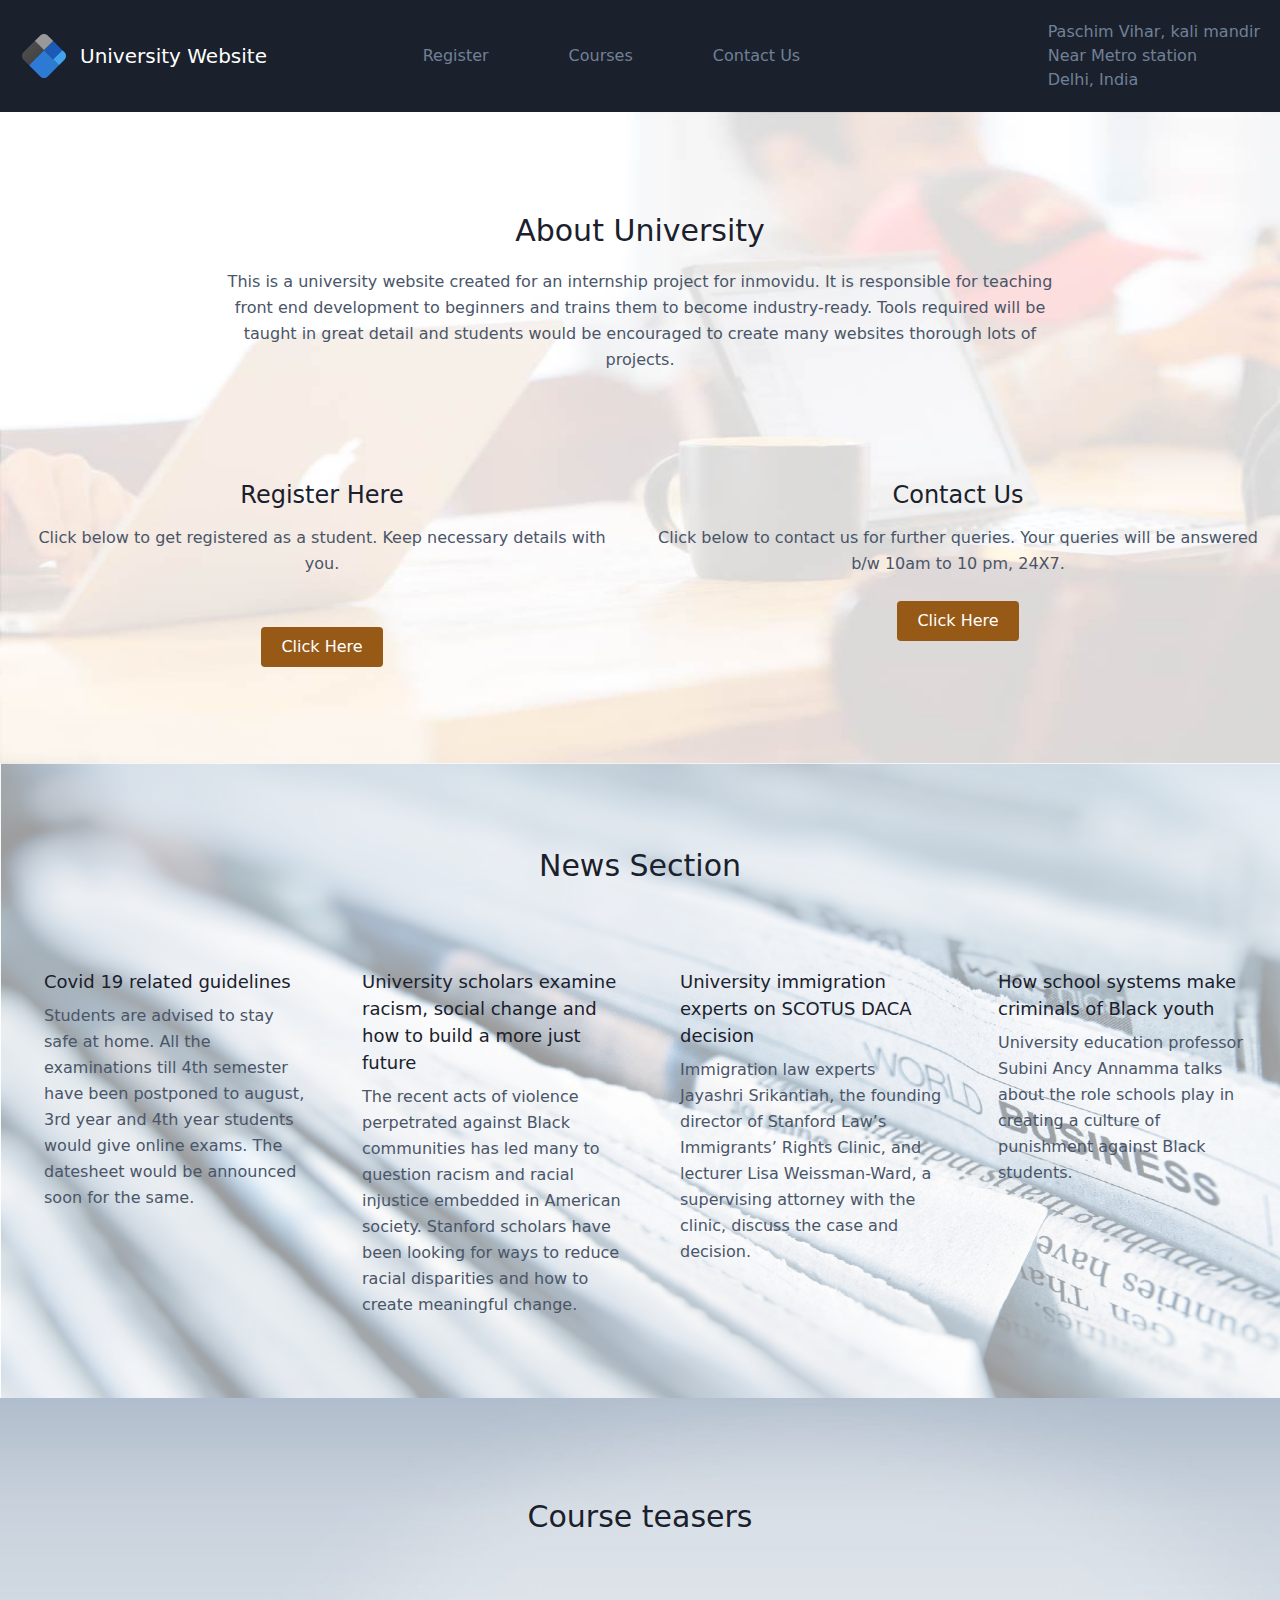
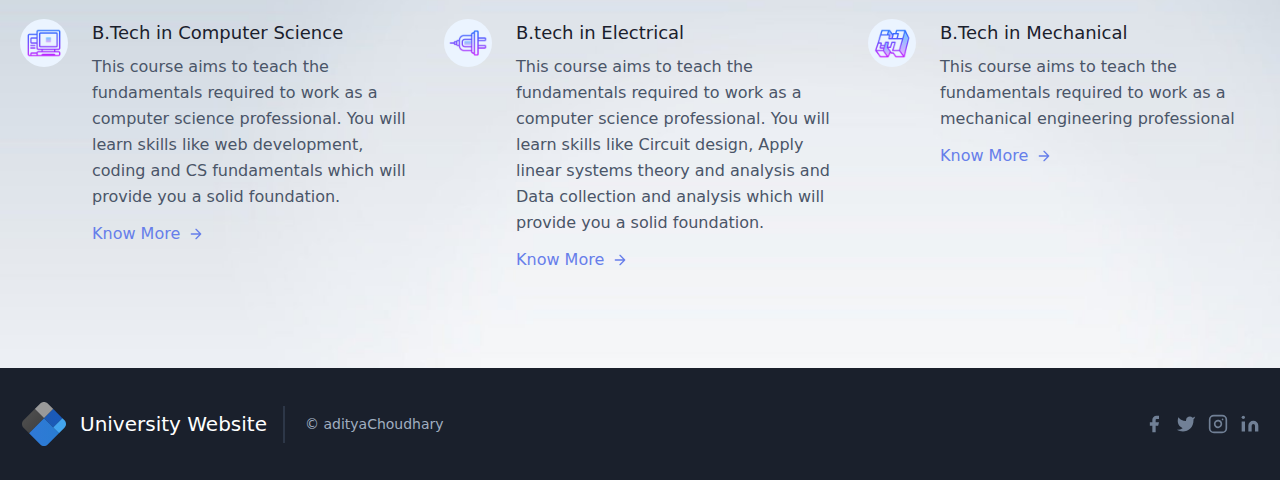
<file: index.html>
<!DOCTYPE html>
<html lang="en">

<head>
    <meta charset="UTF-8" />
    <meta name="viewport" content="width=1080px, initial-scale=1.0" />
    <title>University Website</title>
    <link rel="stylesheet" href="static\styles\myStyle.css">
    <meta name="viewport" content="user-scalable = yes">
</head>

<body>

    <!-- Header of the page -->
    <header class="text-gray-600 bg-gray-900 body-font">
        <div class="container mx-auto flex flex-wrap p-5 flex-col md:flex-row items-center">
            <a class="flex title-font font-medium items-center text-white mb-4 md:mb-0" href='index.html'>
                <?xml version="1.0" encoding="UTF-8" standalone="no" ?>
                <svg xmlns="http://www.w3.org/2000/svg" viewBox="0 0 48 48" width="48px" height="48px">
                    <path fill="#999"
                        d="M20.298,3.534L14.76,9.071l9.254,9.259l9.238-9.248l-5.548-5.548C26.68,2.511,25.34,2,24,2	S21.321,2.511,20.298,3.534z" />
                    <linearGradient id="hOUy0TvJU800mlb9m3JIDa" x1="7.527" x2="31.104" y1="16.666" y2="40.635"
                        gradientUnits="userSpaceOnUse">
                        <stop offset="0" stop-color="#4c4c4c" />
                        <stop offset=".541" stop-color="#414141" />
                        <stop offset="1" stop-color="#343434" />
                    </linearGradient>
                    <path fill="url(#hOUy0TvJU800mlb9m3JIDa)"
                        d="M14.76,9.071L3.534,20.298C2.512,21.32,2,22.66,2,24s0.511,2.68,1.534,3.702l5.562,5.562	L24.014,18.33L14.76,9.071z" />
                    <linearGradient id="hOUy0TvJU800mlb9m3JIDb" x1="24.014" x2="42.406" y1="18.253" y2="18.253"
                        gradientUnits="userSpaceOnUse">
                        <stop offset="0" stop-color="#1d59b3" />
                        <stop offset="1" stop-color="#195bbc" />
                    </linearGradient>
                    <path fill="url(#hOUy0TvJU800mlb9m3JIDb)"
                        d="M42.406,18.237l-9.154-9.155l-9.238,9.248l9.087,9.094L42.406,18.237z" />
                    <linearGradient id="hOUy0TvJU800mlb9m3JIDc" x1="33.101" x2="45.999" y1="25.743" y2="25.743"
                        gradientUnits="userSpaceOnUse">
                        <stop offset="0" stop-color="#42a3f2" />
                        <stop offset="1" stop-color="#42a4eb" />
                    </linearGradient>
                    <path fill="url(#hOUy0TvJU800mlb9m3JIDc)"
                        d="M44.467,20.298l-2.061-2.061l-9.305,9.188l5.82,5.824l5.545-5.545	c1.014-1.014,1.525-2.34,1.534-3.67C46.009,22.682,45.498,21.329,44.467,20.298z" />
                    <linearGradient id="hOUy0TvJU800mlb9m3JIDd" x1="9.096" x2="38.921" y1="32.165" y2="32.165"
                        gradientUnits="userSpaceOnUse">
                        <stop offset="0" stop-color="#3079d6" />
                        <stop offset="1" stop-color="#297cd2" />
                    </linearGradient>
                    <path fill="url(#hOUy0TvJU800mlb9m3JIDd)"
                        d="M9.096,33.264l11.202,11.202C21.321,45.489,22.661,46,24,46s2.68-0.511,3.702-1.534	l11.218-11.218L24.013,18.33L9.096,33.264z" />
                </svg>

                <span class="ml-3 text-xl">University Website</span>
            </a>
            <nav class="md:ml-auto md:mr-auto flex flex-wrap items-center text-base justify-center">
                <a class="mr-8 hover:text-white mx-12" href='registration.html'>Register</a>
                <a class="mr-8 hover:text-white mx-12" href='courses.html'>Courses</a>
                <a class="mr-8 hover:text-white mx-12" href='contactus.html'>Contact Us</a>
            </nav>
            <span class="md:ml-auto flex flex-wrap items-center text-base justify-center">

                Paschim Vihar, kali mandir
                <br />Near Metro station
                <br />Delhi, India
            </span>
        </div>
    </header>


    <!-- Intro Section -->
    <section class="text-gray-700 body-font"
        style="background-image:url('static/images/news-background-light (1).jpg'); background-repeat: no-repeat; background-size: 1600px 800px;">
        <div class="container px-5 py-24 mx-auto">
            <div class="flex flex-col text-center w-full mb-20">
                <h1 class="sm:text-3xl text-2xl font-medium title-font mb-4 text-gray-900">About University</h1>
                <p class="lg:w-2/3 mx-auto leading-relaxed text-base">
                    This is a university website created for an internship project for inmovidu. It is responsible for
                    teaching front end development to beginners and trains them to become industry-ready. Tools required
                    will be taught in great detail and students would be encouraged to create many websites thorough
                    lots of projects.
                </p>
            </div>
            <div class="flex flex-wrap -mx-4 -mb-10 text-center">
                <div class="sm:w-1/2 mb-10 px-4">
                    <h2 class="title-font text-2xl font-medium text-gray-900 mt-6 mb-3">
                        Register Here
                    </h2>
                    <p class="leading-relaxed text-base">
                        Click below to get registered as a student. Keep necessary details with you.
                        <br>
                        <br>
                    </p>
                    <button
                        class="flex mx-auto mt-6 text-white bg-yellow-800 border-0 py-2 px-5 focus:outline-none hover:bg-yellow-900 rounded"
                        href='registration.html'>
                        <a class='text-white' href="registration.html">Click Here</a>
                    </button>
                </div>
                <div class="sm:w-1/2 mb-10 px-4">
                    
                    <h2 class="title-font text-2xl font-medium text-gray-900 mt-6 mb-3">
                        Contact Us
                    </h2>
                    <p class="leading-relaxed text-base">
                        Click below to contact us for further queries. Your queries will be answered b/w 10am to 10 pm,
                        24X7.
                    </p>
                    <button
                        class="flex mx-auto mt-6 text-white bg-yellow-800 border-0 py-2 px-5 focus:outline-none hover:bg-yellow-900 rounded">
                        <a class='text-white' href="contactus.html">Click Here</a>
                    </button>
                </div>
            </div>
        </div>
    </section>

    <!-- News Section -->

    <section class="text-gray-700 body-font" style="background-image:url('static/images/absolutvision-WYd_PkCa1BY-unsplash.jpg'); background-repeat: no-repeat; background-size: 1700px 800px; background-color: rgba(255,255,255,0.6);
    background-blend-mode: lighten;">
        <div class="container px-5 py-20 mx-auto">
            <h1 class="sm:text-3xl text-2xl font-medium title-font text-center text-gray-900 mb-20">News Section
            </h1>
            <div class="flex flex-wrap sm:-m-4 -mx-4 -mb-10 -mt-4">
                <div class="p-4 md:w-1/4 md:mb-0 mb-6 flex">
                    <div class="flex-grow pl-6">
                        <h2 class="text-gray-900 text-lg title-font font-medium mb-2">Covid 19 related guidelines</h2>
                        <p class="leading-relaxed text-base">Students are advised to stay safe at home. All the examinations till 4th semester have been postponed to august, 3rd year and 4th year students would give online exams. The datesheet would be announced soon for the same.</p>
                    </div>
                </div>
                <div class="p-4 md:w-1/4 md:mb-0 mb-6 flex">
                    <div class="flex-grow pl-6">
                        <h2 class="text-gray-900 text-lg title-font font-medium mb-2">University scholars examine racism, social change and how to build a more just future</h2>
                        <p class="leading-relaxed text-base">The recent acts of violence perpetrated against Black communities has led many to question racism and racial injustice embedded in American society. Stanford scholars have been looking for ways to reduce racial disparities and how to create meaningful change.</p>

                    </div>
                </div>
                <div class="p-4 md:w-1/4 md:mb-0 mb-6 flex">

                    <div class="flex-grow pl-6">
                        <h2 class="text-gray-900 text-lg title-font font-medium mb-2">University immigration experts on SCOTUS DACA decision</h2>
                        <p class="leading-relaxed text-base">Immigration law experts Jayashri Srikantiah, the founding director of Stanford Law’s Immigrants’ Rights Clinic, and lecturer Lisa Weissman-Ward, a supervising attorney with the clinic, discuss the case and decision.</p>

                    </div>
                </div>
                <div class="p-4 md:w-1/4 md:mb-0 mb-6 flex">
                    <div class="flex-grow pl-6">
                        <h2 class="text-gray-900 text-lg title-font font-medium mb-2">How school systems make criminals of Black youth</h2>
                        <p class="leading-relaxed text-base">University education professor Subini Ancy Annamma talks about the role schools play in creating a culture of punishment against Black students.</p>

                    </div>
                </div>
            </div>
        </div>
    </section>


    <!-- Course teasers section -->
    <section class="text-gray-700 body-font"
        style="background-image:url('static/images/blue-light-backgrounds-background-opera-image-graphics-community-speeddials.jpg'); background-repeat: no-repeat; background-size: 1600px 800px;">
        <div class="container px-5 py-24 mx-auto">
            <h1 class="sm:text-3xl text-2xl font-medium title-font text-center text-gray-900 mb-20">Course teasers
            </h1>
            <div class="flex flex-wrap sm:-m-4 -mx-4 -mb-10 -mt-4">
                <div class="p-4 md:w-1/3 md:mb-0 mb-6 flex">
                    <div
                        class="w-12 h-12 inline-flex items-center justify-center rounded-full bg-indigo-100 text-indigo-500 mb-4 flex-shrink-0">
                        <img src="static\images\icons8-computer-96.png" alt="computerLogo" width='40px' height="40px">
                    </div>
                    <div class="flex-grow pl-6">
                        <h2 class="text-gray-900 text-lg title-font font-medium mb-2">B.Tech in Computer Science</h2>
                        <p class="leading-relaxed text-base">This course aims to teach the fundamentals required to work
                            as a computer science professional. You will learn skills like web development, coding and CS fundamentals which will provide you a solid foundation.</p>
                        <a class="mt-3 text-indigo-500 inline-flex items-center" href='courses.html#course1'>Know More
                            <svg fill="none" stroke="currentColor" stroke-linecap="round" stroke-linejoin="round"
                                stroke-width="2" class="w-4 h-4 ml-2" viewBox="0 0 24 24">
                                <path d="M5 12h14M12 5l7 7-7 7"></path>
                            </svg>
                        </a>
                    </div>
                </div>
                <div class="p-4 md:w-1/3 md:mb-0 mb-6 flex">
                    <div
                        class="w-12 h-12 inline-flex items-center justify-center rounded-full bg-indigo-100 text-indigo-500 mb-4 flex-shrink-0">
                        <img src="static\images\icons8-electrical-96.png" alt="electricalLogo" width='40px'
                            height="40px">
                    </div>
                    <div class="flex-grow pl-6">
                        <h2 class="text-gray-900 text-lg title-font font-medium mb-2">B.tech in Electrical</h2>
                        <p class="leading-relaxed text-base">This course aims to teach the fundamentals required to work
                            as a computer science professional. You will learn skills like Circuit design, Apply linear systems theory and analysis and Data collection and analysis which will provide you a solid foundation.</p>
                        <a class="mt-3 text-indigo-500 inline-flex items-center" href='courses.html#course2'>Know More
                            <svg fill="none" stroke="currentColor" stroke-linecap="round" stroke-linejoin="round"
                                stroke-width="2" class="w-4 h-4 ml-2" viewBox="0 0 24 24">
                                <path d="M5 12h14M12 5l7 7-7 7"></path>
                            </svg>
                        </a>
                    </div>
                </div>
                <div class="p-4 md:w-1/3 md:mb-0 mb-6 flex">
                    <div
                        class="w-12 h-12 inline-flex items-center justify-center rounded-full bg-indigo-100 text-indigo-500 mb-4 flex-shrink-0">
                        <img src="static\images\icons8-minecraft-logo-96.png" alt="mechanical" width='40px'
                            height="40px">
                    </div>
                    <div class="flex-grow pl-6">
                        <h2 class="text-gray-900 text-lg title-font font-medium mb-2">B.Tech in Mechanical</h2>
                        <p class="leading-relaxed text-base">This course aims to teach the fundamentals required to work
                            as a mechanical engineering professional</p>
                        <a class="mt-3 text-indigo-500 inline-flex items-center" href='courses.html#course3'>Know More
                            <svg fill="none" stroke="currentColor" stroke-linecap="round" stroke-linejoin="round"
                                stroke-width="2" class="w-4 h-4 ml-2" viewBox="0 0 24 24">
                                <path d="M5 12h14M12 5l7 7-7 7"></path>
                            </svg>
                        </a>
                    </div>
                </div>
            </div>
        </div>
    </section>




    <!-- footer -->
    <footer class="text-gray-500 bg-gray-900 body-font">
        <div class="container px-5 py-8 mx-auto flex items-center sm:flex-row flex-col">
            <a class="flex title-font font-medium items-center md:justify-start justify-center text-white">
                <svg xmlns="http://www.w3.org/2000/svg" viewBox="0 0 48 48" width="48px" height="48px">
                    <path fill="#999"
                        d="M20.298,3.534L14.76,9.071l9.254,9.259l9.238-9.248l-5.548-5.548C26.68,2.511,25.34,2,24,2	S21.321,2.511,20.298,3.534z" />
                    <linearGradient id="hOUy0TvJU800mlb9m3JIDa" x1="7.527" x2="31.104" y1="16.666" y2="40.635"
                        gradientUnits="userSpaceOnUse">
                        <stop offset="0" stop-color="#4c4c4c" />
                        <stop offset=".541" stop-color="#414141" />
                        <stop offset="1" stop-color="#343434" />
                    </linearGradient>
                    <path fill="url(#hOUy0TvJU800mlb9m3JIDa)"
                        d="M14.76,9.071L3.534,20.298C2.512,21.32,2,22.66,2,24s0.511,2.68,1.534,3.702l5.562,5.562	L24.014,18.33L14.76,9.071z" />
                    <linearGradient id="hOUy0TvJU800mlb9m3JIDb" x1="24.014" x2="42.406" y1="18.253" y2="18.253"
                        gradientUnits="userSpaceOnUse">
                        <stop offset="0" stop-color="#1d59b3" />
                        <stop offset="1" stop-color="#195bbc" />
                    </linearGradient>
                    <path fill="url(#hOUy0TvJU800mlb9m3JIDb)"
                        d="M42.406,18.237l-9.154-9.155l-9.238,9.248l9.087,9.094L42.406,18.237z" />
                    <linearGradient id="hOUy0TvJU800mlb9m3JIDc" x1="33.101" x2="45.999" y1="25.743" y2="25.743"
                        gradientUnits="userSpaceOnUse">
                        <stop offset="0" stop-color="#42a3f2" />
                        <stop offset="1" stop-color="#42a4eb" />
                    </linearGradient>
                    <path fill="url(#hOUy0TvJU800mlb9m3JIDc)"
                        d="M44.467,20.298l-2.061-2.061l-9.305,9.188l5.82,5.824l5.545-5.545	c1.014-1.014,1.525-2.34,1.534-3.67C46.009,22.682,45.498,21.329,44.467,20.298z" />
                    <linearGradient id="hOUy0TvJU800mlb9m3JIDd" x1="9.096" x2="38.921" y1="32.165" y2="32.165"
                        gradientUnits="userSpaceOnUse">
                        <stop offset="0" stop-color="#3079d6" />
                        <stop offset="1" stop-color="#297cd2" />
                    </linearGradient>
                    <path fill="url(#hOUy0TvJU800mlb9m3JIDd)"
                        d="M9.096,33.264l11.202,11.202C21.321,45.489,22.661,46,24,46s2.68-0.511,3.702-1.534	l11.218-11.218L24.013,18.33L9.096,33.264z" />
                </svg>
                <span class="ml-3 text-xl">University Website</span>
            </a>
            <p class="text-sm text-gray-600 sm:ml-4 sm:pl-4 sm:border-l-2 sm:border-gray-800 sm:py-2 sm:mt-0 mt-4">
                <a href="mailto:adi20gamer@gmail.com" class="text-gray-500 ml-1" target="_blank"
                    rel="noopener noreferrer">&copy; adityaChoudhary</a>
            </p>
            <span class="inline-flex sm:ml-auto sm:mt-0 mt-4 justify-center sm:justify-start">
                <a href="https://www.facebook.com/" class="text-gray-600">
                    <svg fill="currentColor" stroke-linecap="round" stroke-linejoin="round" stroke-width="2"
                        class="w-5 h-5" viewBox="0 0 24 24">
                        <path d="M18 2h-3a5 5 0 00-5 5v3H7v4h3v8h4v-8h3l1-4h-4V7a1 1 0 011-1h3z"></path>
                    </svg>
                </a>
                <a href="https://twitter.com/" class="ml-3 text-gray-600">
                    <svg fill="currentColor" stroke-linecap="round" stroke-linejoin="round" stroke-width="2"
                        class="w-5 h-5" viewBox="0 0 24 24">
                        <path
                            d="M23 3a10.9 10.9 0 01-3.14 1.53 4.48 4.48 0 00-7.86 3v1A10.66 10.66 0 013 4s-4 9 5 13a11.64 11.64 0 01-7 2c9 5 20 0 20-11.5a4.5 4.5 0 00-.08-.83A7.72 7.72 0 0023 3z">
                        </path>
                    </svg>
                </a>
                <a href="https://www.instagram.com/" class="ml-3 text-gray-600">
                    <svg fill="none" stroke="currentColor" stroke-linecap="round" stroke-linejoin="round"
                        stroke-width="2" class="w-5 h-5" viewBox="0 0 24 24">
                        <rect width="20" height="20" x="2" y="2" rx="5" ry="5"></rect>
                        <path d="M16 11.37A4 4 0 1112.63 8 4 4 0 0116 11.37zm1.5-4.87h.01"></path>
                    </svg>
                </a>
                <a href="https://in.linkedin.com//" class="ml-3 text-gray-600">
                    <svg fill="currentColor" stroke="currentColor" stroke-linecap="round" stroke-linejoin="round"
                        stroke-width="0" class="w-5 h-5" viewBox="0 0 24 24">
                        <path stroke="none"
                            d="M16 8a6 6 0 016 6v7h-4v-7a2 2 0 00-2-2 2 2 0 00-2 2v7h-4v-7a6 6 0 016-6zM2 9h4v12H2z">
                        </path>
                        <circle cx="4" cy="4" r="2" stroke="none"></circle>
                    </svg>
                </a>
            </span>
        </div>
    </footer>
</body>

</html>
</file>
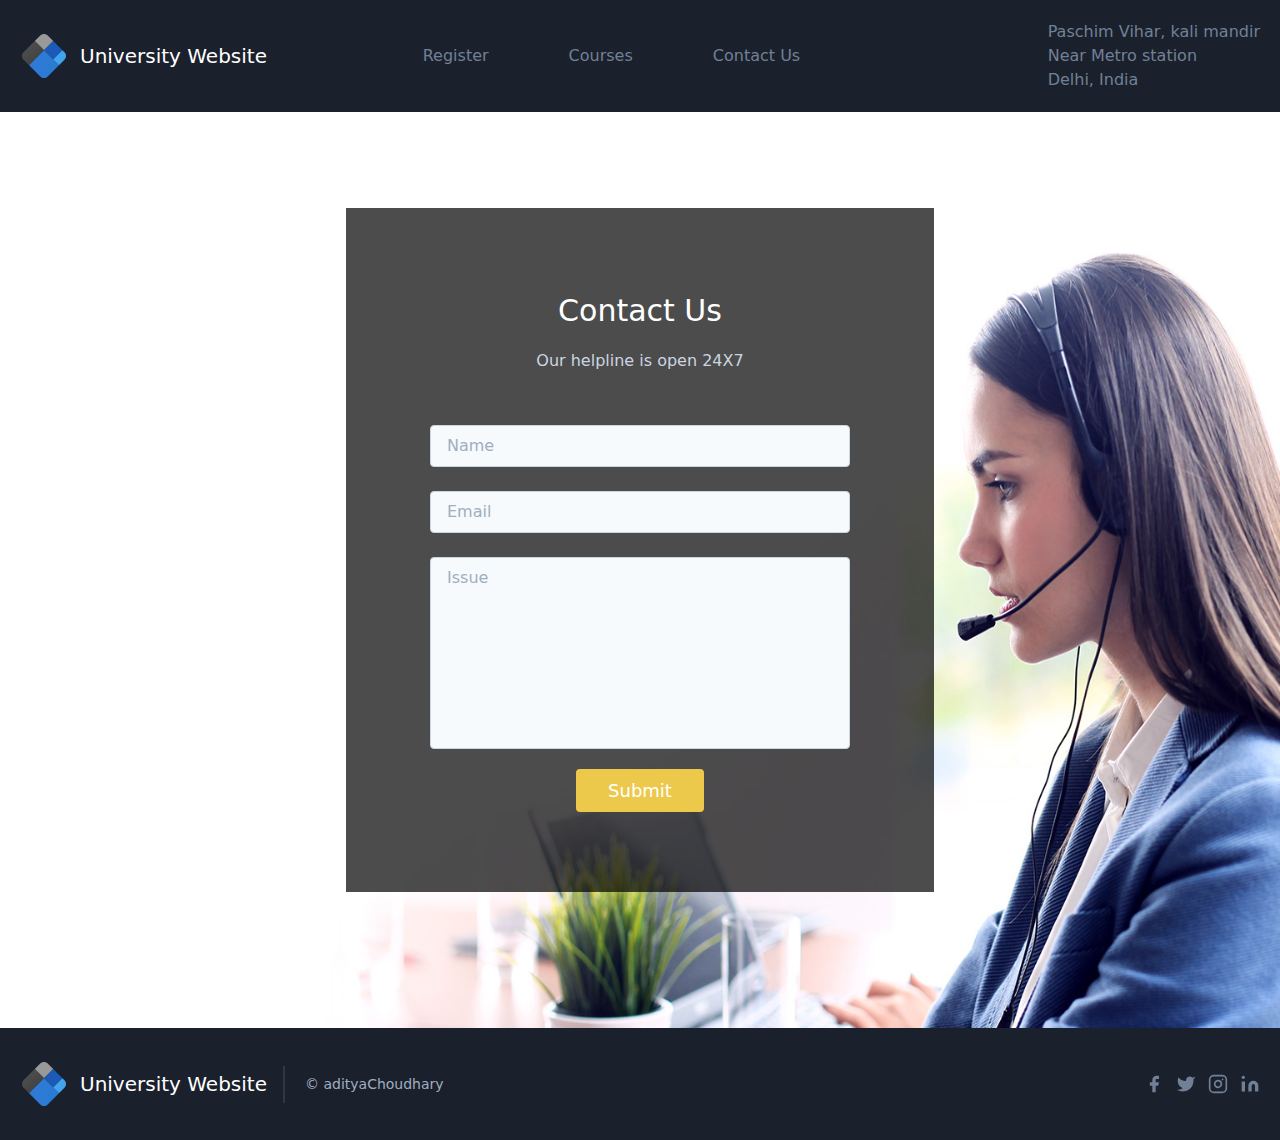
<file: contactus.html>
<!DOCTYPE html>
<html lang="en">

<head>
    <meta charset="UTF-8">
    <meta name="viewport" content="width=device-width, initial-scale=1.0">
    <title>University Registration</title>
    <link rel="stylesheet" href="static/styles/myStyle.css">
    <meta name="viewport" content="user-scalable = yes">
</head>

<body>
    <!-- header -->
    <header class="text-gray-600 bg-gray-900 body-font">
        <div class="container mx-auto flex flex-wrap p-5 flex-col md:flex-row items-center">
            <a class="flex title-font font-medium items-center text-white mb-4 md:mb-0" href='index.html'>
                
                <?xml version="1.0" encoding="UTF-8" standalone="no" ?>
                <svg xmlns="http://www.w3.org/2000/svg" viewBox="0 0 48 48" width="48px" height="48px">
                    <path fill="#999"
                        d="M20.298,3.534L14.76,9.071l9.254,9.259l9.238-9.248l-5.548-5.548C26.68,2.511,25.34,2,24,2	S21.321,2.511,20.298,3.534z" />
                    <linearGradient id="hOUy0TvJU800mlb9m3JIDa" x1="7.527" x2="31.104" y1="16.666" y2="40.635"
                        gradientUnits="userSpaceOnUse">
                        <stop offset="0" stop-color="#4c4c4c" />
                        <stop offset=".541" stop-color="#414141" />
                        <stop offset="1" stop-color="#343434" />
                    </linearGradient>
                    <path fill="url(#hOUy0TvJU800mlb9m3JIDa)"
                        d="M14.76,9.071L3.534,20.298C2.512,21.32,2,22.66,2,24s0.511,2.68,1.534,3.702l5.562,5.562	L24.014,18.33L14.76,9.071z" />
                    <linearGradient id="hOUy0TvJU800mlb9m3JIDb" x1="24.014" x2="42.406" y1="18.253" y2="18.253"
                        gradientUnits="userSpaceOnUse">
                        <stop offset="0" stop-color="#1d59b3" />
                        <stop offset="1" stop-color="#195bbc" />
                    </linearGradient>
                    <path fill="url(#hOUy0TvJU800mlb9m3JIDb)"
                        d="M42.406,18.237l-9.154-9.155l-9.238,9.248l9.087,9.094L42.406,18.237z" />
                    <linearGradient id="hOUy0TvJU800mlb9m3JIDc" x1="33.101" x2="45.999" y1="25.743" y2="25.743"
                        gradientUnits="userSpaceOnUse">
                        <stop offset="0" stop-color="#42a3f2" />
                        <stop offset="1" stop-color="#42a4eb" />
                    </linearGradient>
                    <path fill="url(#hOUy0TvJU800mlb9m3JIDc)"
                        d="M44.467,20.298l-2.061-2.061l-9.305,9.188l5.82,5.824l5.545-5.545	c1.014-1.014,1.525-2.34,1.534-3.67C46.009,22.682,45.498,21.329,44.467,20.298z" />
                    <linearGradient id="hOUy0TvJU800mlb9m3JIDd" x1="9.096" x2="38.921" y1="32.165" y2="32.165"
                        gradientUnits="userSpaceOnUse">
                        <stop offset="0" stop-color="#3079d6" />
                        <stop offset="1" stop-color="#297cd2" />
                    </linearGradient>
                    <path fill="url(#hOUy0TvJU800mlb9m3JIDd)"
                        d="M9.096,33.264l11.202,11.202C21.321,45.489,22.661,46,24,46s2.68-0.511,3.702-1.534	l11.218-11.218L24.013,18.33L9.096,33.264z" />
                </svg>

                <span class="ml-3 text-xl">University Website</span>
            </a>
            <nav class="md:ml-auto md:mr-auto flex flex-wrap items-center text-base justify-center">
                <a class="mr-8 hover:text-white mx-12" href='registration.html'>Register</a>
                <a class="mr-8 hover:text-white mx-12" href='courses.html'>Courses</a>
                <a class="mr-8 hover:text-white mx-12" href='contactus.html'>Contact Us</a>
            </nav>
            <span class="md:ml-auto flex flex-wrap items-center text-base justify-center">

                Paschim Vihar, kali mandir
                <br />Near Metro station
                <br />Delhi, India
            </span>
        </div>
    </header>


    <!-- Contact us -->
    <section class="text-gray-700 body-font relative"
        style='background-image: url(static/images/call-center-services-header-image.jpg); background-repeat: no-repeat; background-size: 1600px 1000px;'>
        <div class="container px-5 py-24 mx-auto flex justify-center">
            <div class="sm:w-6/12 mb-10 px-4">
                <div class='p-20' style='background-color: rgba(0,0,0,0.7);'>
                    <div>
                        <div class="flex flex-col text-center w-full mb-12">
                            <h1 class="sm:text-3xl text-2xl font-medium title-font mb-4 text-white">Contact Us
                            </h1>
                            <p class='text-gray-400'>Our helpline is open 24X7
                            </p>
                        </div>
                        <form>
                            <div class="w-full mx-auto">
                                <div class="flex flex-wrap -m-2">
                                    <div class="p-3 w-full">
                                        <input
                                            class="w-full bg-gray-100 rounded border border-gray-400 focus:outline-none focus:border-yellow-500 text-base px-4 py-2"
                                            placeholder="Name" type="text">
                                    </div>
                                    <div class="p-3 w-full">
                                        <input
                                            class="w-full bg-gray-100 rounded border border-gray-400 focus:outline-none focus:border-yellow-500 text-base px-4 py-2"
                                            placeholder="Email" type="email">
                                    </div>
                                    <div class="p-3 w-full">
                                        <textarea
                                            class="w-full bg-gray-100 rounded border border-gray-400 focus:outline-none h-48 focus:border-yellow-500 text-base px-4 py-2 resize-none block"
                                            placeholder="Issue"></textarea>
                                    </div>
                                    <div class="p-2 w-full">
                                        <button
                                            class="flex mx-auto text-white bg-yellow-500 border-0 py-2 px-8 focus:outline-none hover:bg-yellow-600 rounded text-lg"
                                            type='reset'>Submit</button>
                                    </div>
                                </div>
                            </div>
                        </form>
                    </div>
                </div>



            </div>
        </div>
    </section>

    <!-- footer -->
    <footer class="text-gray-500 bg-gray-900 body-font">
        <div class="container px-5 py-8 mx-auto flex items-center sm:flex-row flex-col">
            <a class="flex title-font font-medium items-center md:justify-start justify-center text-white">
                <svg xmlns="http://www.w3.org/2000/svg" viewBox="0 0 48 48" width="48px" height="48px">
                    <path fill="#999"
                        d="M20.298,3.534L14.76,9.071l9.254,9.259l9.238-9.248l-5.548-5.548C26.68,2.511,25.34,2,24,2	S21.321,2.511,20.298,3.534z" />
                    <linearGradient id="hOUy0TvJU800mlb9m3JIDa" x1="7.527" x2="31.104" y1="16.666" y2="40.635"
                        gradientUnits="userSpaceOnUse">
                        <stop offset="0" stop-color="#4c4c4c" />
                        <stop offset=".541" stop-color="#414141" />
                        <stop offset="1" stop-color="#343434" />
                    </linearGradient>
                    <path fill="url(#hOUy0TvJU800mlb9m3JIDa)"
                        d="M14.76,9.071L3.534,20.298C2.512,21.32,2,22.66,2,24s0.511,2.68,1.534,3.702l5.562,5.562	L24.014,18.33L14.76,9.071z" />
                    <linearGradient id="hOUy0TvJU800mlb9m3JIDb" x1="24.014" x2="42.406" y1="18.253" y2="18.253"
                        gradientUnits="userSpaceOnUse">
                        <stop offset="0" stop-color="#1d59b3" />
                        <stop offset="1" stop-color="#195bbc" />
                    </linearGradient>
                    <path fill="url(#hOUy0TvJU800mlb9m3JIDb)"
                        d="M42.406,18.237l-9.154-9.155l-9.238,9.248l9.087,9.094L42.406,18.237z" />
                    <linearGradient id="hOUy0TvJU800mlb9m3JIDc" x1="33.101" x2="45.999" y1="25.743" y2="25.743"
                        gradientUnits="userSpaceOnUse">
                        <stop offset="0" stop-color="#42a3f2" />
                        <stop offset="1" stop-color="#42a4eb" />
                    </linearGradient>
                    <path fill="url(#hOUy0TvJU800mlb9m3JIDc)"
                        d="M44.467,20.298l-2.061-2.061l-9.305,9.188l5.82,5.824l5.545-5.545	c1.014-1.014,1.525-2.34,1.534-3.67C46.009,22.682,45.498,21.329,44.467,20.298z" />
                    <linearGradient id="hOUy0TvJU800mlb9m3JIDd" x1="9.096" x2="38.921" y1="32.165" y2="32.165"
                        gradientUnits="userSpaceOnUse">
                        <stop offset="0" stop-color="#3079d6" />
                        <stop offset="1" stop-color="#297cd2" />
                    </linearGradient>
                    <path fill="url(#hOUy0TvJU800mlb9m3JIDd)"
                        d="M9.096,33.264l11.202,11.202C21.321,45.489,22.661,46,24,46s2.68-0.511,3.702-1.534	l11.218-11.218L24.013,18.33L9.096,33.264z" />
                </svg>
                <span class="ml-3 text-xl">University Website</span>
            </a>
            <p class="text-sm text-gray-600 sm:ml-4 sm:pl-4 sm:border-l-2 sm:border-gray-800 sm:py-2 sm:mt-0 mt-4">
                <a href="mailto:adi20gamer@gmail.com" class="text-gray-500 ml-1" target="_blank"
                    rel="noopener noreferrer">&copy; adityaChoudhary</a>
            </p>
            <span class="inline-flex sm:ml-auto sm:mt-0 mt-4 justify-center sm:justify-start">
                <a href="https://www.facebook.com/" class="text-gray-600">
                    <svg fill="currentColor" stroke-linecap="round" stroke-linejoin="round" stroke-width="2"
                        class="w-5 h-5" viewBox="0 0 24 24">
                        <path d="M18 2h-3a5 5 0 00-5 5v3H7v4h3v8h4v-8h3l1-4h-4V7a1 1 0 011-1h3z"></path>
                    </svg>
                </a>
                <a href="https://twitter.com/" class="ml-3 text-gray-600">
                    <svg fill="currentColor" stroke-linecap="round" stroke-linejoin="round" stroke-width="2"
                        class="w-5 h-5" viewBox="0 0 24 24">
                        <path
                            d="M23 3a10.9 10.9 0 01-3.14 1.53 4.48 4.48 0 00-7.86 3v1A10.66 10.66 0 013 4s-4 9 5 13a11.64 11.64 0 01-7 2c9 5 20 0 20-11.5a4.5 4.5 0 00-.08-.83A7.72 7.72 0 0023 3z">
                        </path>
                    </svg>
                </a>
                <a href="https://www.instagram.com/" class="ml-3 text-gray-600">
                    <svg fill="none" stroke="currentColor" stroke-linecap="round" stroke-linejoin="round"
                        stroke-width="2" class="w-5 h-5" viewBox="0 0 24 24">
                        <rect width="20" height="20" x="2" y="2" rx="5" ry="5"></rect>
                        <path d="M16 11.37A4 4 0 1112.63 8 4 4 0 0116 11.37zm1.5-4.87h.01"></path>
                    </svg>
                </a>
                <a href="https://in.linkedin.com//" class="ml-3 text-gray-600">
                    <svg fill="currentColor" stroke="currentColor" stroke-linecap="round" stroke-linejoin="round"
                        stroke-width="0" class="w-5 h-5" viewBox="0 0 24 24">
                        <path stroke="none"
                            d="M16 8a6 6 0 016 6v7h-4v-7a2 2 0 00-2-2 2 2 0 00-2 2v7h-4v-7a6 6 0 016-6zM2 9h4v12H2z">
                        </path>
                        <circle cx="4" cy="4" r="2" stroke="none"></circle>
                    </svg>
                </a>
            </span>
        </div>
    </footer>
</body>

</html>
</file>
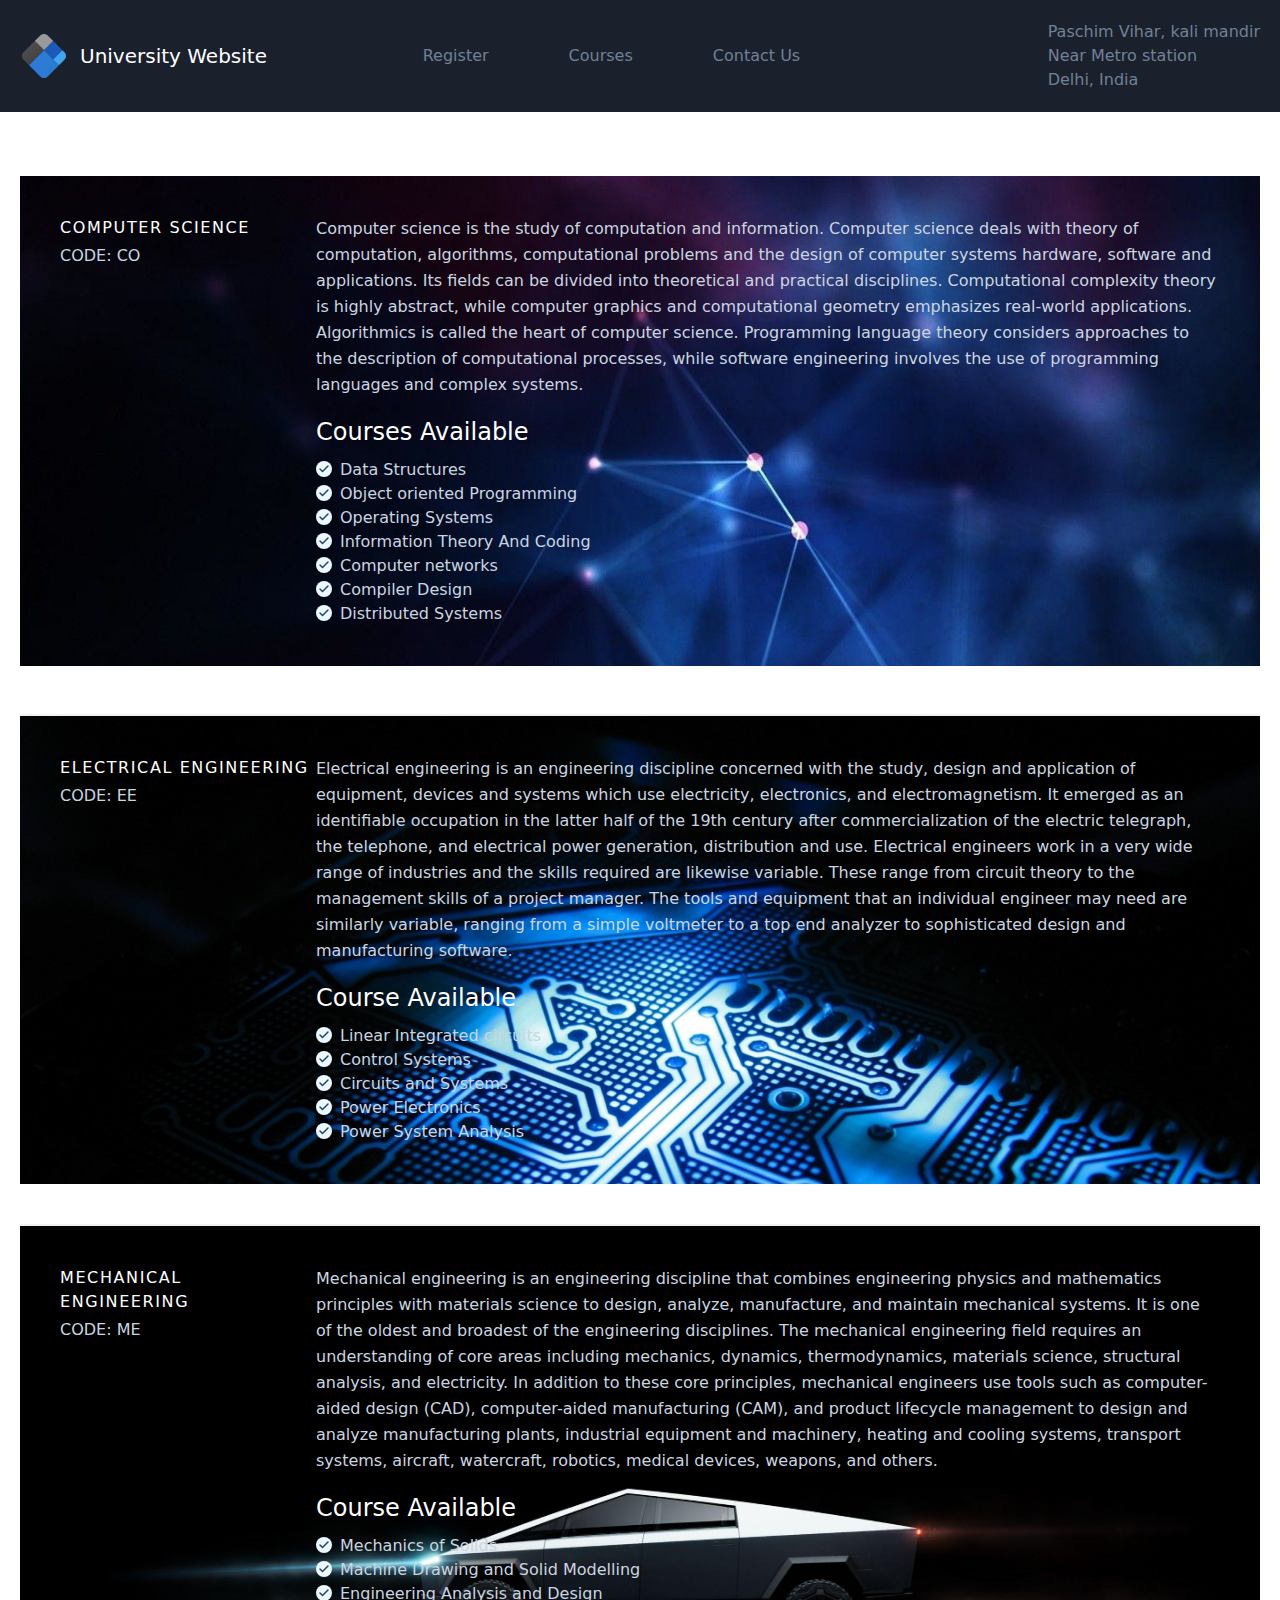
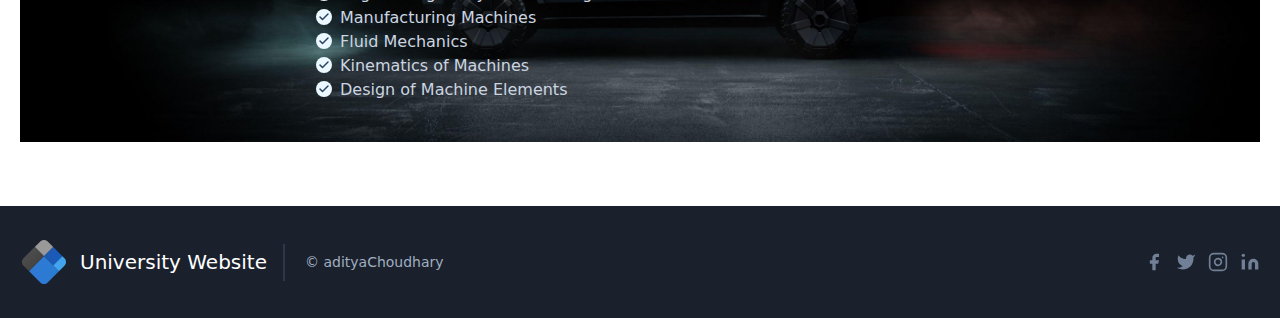
<file: courses.html>
<!DOCTYPE html>
<html lang="en">

<head>
    <meta charset="UTF-8">
    <meta name="viewport" content="width=device-width, initial-scale=1.0">
    <title>Courses</title>
    <link rel="stylesheet" href="static/styles/myStyle.css">
    <meta name="viewport" content="user-scalable = yes">
</head>

<body>
    <!-- Header -->
    <header class="text-gray-600 bg-gray-900 body-font">
        <div class="container mx-auto flex flex-wrap p-5 flex-col md:flex-row items-center">
            <a class="flex title-font font-medium items-center text-white mb-4 md:mb-0" href='index.html'>
                <?xml version="1.0" encoding="UTF-8" standalone="no" ?>
                <svg xmlns="http://www.w3.org/2000/svg" viewBox="0 0 48 48" width="48px" height="48px">
                    <path fill="#999"
                        d="M20.298,3.534L14.76,9.071l9.254,9.259l9.238-9.248l-5.548-5.548C26.68,2.511,25.34,2,24,2	S21.321,2.511,20.298,3.534z" />
                    <linearGradient id="hOUy0TvJU800mlb9m3JIDa" x1="7.527" x2="31.104" y1="16.666" y2="40.635"
                        gradientUnits="userSpaceOnUse">
                        <stop offset="0" stop-color="#4c4c4c" />
                        <stop offset=".541" stop-color="#414141" />
                        <stop offset="1" stop-color="#343434" />
                    </linearGradient>
                    <path fill="url(#hOUy0TvJU800mlb9m3JIDa)"
                        d="M14.76,9.071L3.534,20.298C2.512,21.32,2,22.66,2,24s0.511,2.68,1.534,3.702l5.562,5.562	L24.014,18.33L14.76,9.071z" />
                    <linearGradient id="hOUy0TvJU800mlb9m3JIDb" x1="24.014" x2="42.406" y1="18.253" y2="18.253"
                        gradientUnits="userSpaceOnUse">
                        <stop offset="0" stop-color="#1d59b3" />
                        <stop offset="1" stop-color="#195bbc" />
                    </linearGradient>
                    <path fill="url(#hOUy0TvJU800mlb9m3JIDb)"
                        d="M42.406,18.237l-9.154-9.155l-9.238,9.248l9.087,9.094L42.406,18.237z" />
                    <linearGradient id="hOUy0TvJU800mlb9m3JIDc" x1="33.101" x2="45.999" y1="25.743" y2="25.743"
                        gradientUnits="userSpaceOnUse">
                        <stop offset="0" stop-color="#42a3f2" />
                        <stop offset="1" stop-color="#42a4eb" />
                    </linearGradient>
                    <path fill="url(#hOUy0TvJU800mlb9m3JIDc)"
                        d="M44.467,20.298l-2.061-2.061l-9.305,9.188l5.82,5.824l5.545-5.545	c1.014-1.014,1.525-2.34,1.534-3.67C46.009,22.682,45.498,21.329,44.467,20.298z" />
                    <linearGradient id="hOUy0TvJU800mlb9m3JIDd" x1="9.096" x2="38.921" y1="32.165" y2="32.165"
                        gradientUnits="userSpaceOnUse">
                        <stop offset="0" stop-color="#3079d6" />
                        <stop offset="1" stop-color="#297cd2" />
                    </linearGradient>
                    <path fill="url(#hOUy0TvJU800mlb9m3JIDd)"
                        d="M9.096,33.264l11.202,11.202C21.321,45.489,22.661,46,24,46s2.68-0.511,3.702-1.534	l11.218-11.218L24.013,18.33L9.096,33.264z" />
                </svg>

                <span class="ml-3 text-xl">University Website</span>
            </a>
            <nav class="md:ml-auto md:mr-auto flex flex-wrap items-center text-base justify-center">
                <a class="mr-8 hover:text-white mx-12" href='registration.html'>Register</a>
                <a class="mr-8 hover:text-white mx-12" href='courses.html'>Courses</a>
                <a class="mr-8 hover:text-white mx-12" href='contactus.html'>Contact Us</a>
            </nav>
            <span class="md:ml-auto flex flex-wrap items-center text-base justify-center">

                Paschim Vihar, kali mandir
                <br />Near Metro station
                <br />Delhi, India
            </span>
        </div>
    </header>
    
    <!-- Course Details -->
    <div class="container mx-auto ">
        <section class="text-gray-700 body-font overflow-hidden">
            <div class="container px-5 py-24 mx-auto">
                <div class="-my-8">
                    <div class="p-10 flex flex-wrap md:flex-no-wrap"
                        style='background-image: url(static/images/28154.jpg); background-repeat: no-repeat; background-size: 1600px 1000px;'
                        id='course1'>
                        <div class="md:w-64 md:mb-0 mb-6 flex-shrink-0 flex flex-col">
                            <span class="tracking-widest font-medium title-font text-white">COMPUTER SCIENCE</span>
                            <span class="mt-1 text-gray-400 text-gray-400">CODE: CO</span>
                        </div>
                        <div class="md:flex-grow">
                          
                            <p class="leading-relaxed text-gray-400">Computer science is the study of computation and
                                information. Computer science deals with theory of computation, algorithms,
                                computational problems and the design of computer systems hardware, software and
                                applications. Its fields can be divided into theoretical and practical disciplines.
                                Computational complexity theory is highly abstract, while computer graphics and
                                computational geometry emphasizes real-world applications. Algorithmics is called the
                                heart of computer science. Programming language theory considers approaches to the
                                description of computational processes, while software engineering involves the use of
                                programming languages and complex systems.</p>

                            <h2 class="my-4 text-2xl font-medium text-white title-font mb-2">Courses Available</h2>
                            <a class="mb-2">
                                <span
                                    class="bg-blue-100 text-blue-900 w-4 h-4 mr-2 rounded-full inline-flex items-center justify-center">
                                    <svg fill="none" stroke="currentColor" stroke-linecap="round"
                                        stroke-linejoin="round" stroke-width="3" class="w-3 h-3" viewBox="0 0 24 24">
                                        <path d="M20 6L9 17l-5-5"></path>
                                    </svg>
                                </span><span class='text-gray-400'>Data Structures</span>
                            </a>
                            <br>
                            <a class="mb-2">
                                <span
                                    class="bg-blue-100 text-blue-900 w-4 h-4 mr-2 rounded-full inline-flex items-center justify-center">
                                    <svg fill="none" stroke="currentColor" stroke-linecap="round"
                                        stroke-linejoin="round" stroke-width="3" class="w-3 h-3" viewBox="0 0 24 24">
                                        <path d="M20 6L9 17l-5-5"></path>
                                    </svg>
                                </span><span class='text-gray-400'>Object oriented Programming</span>
                            </a>
                            <br>
                            <a class="mb-2">
                                <span
                                    class="bg-blue-100 text-blue-900 w-4 h-4 mr-2 rounded-full inline-flex items-center justify-center">
                                    <svg fill="none" stroke="currentColor" stroke-linecap="round"
                                        stroke-linejoin="round" stroke-width="3" class="w-3 h-3" viewBox="0 0 24 24">
                                        <path d="M20 6L9 17l-5-5"></path>
                                    </svg>
                                </span><span class='text-gray-400'>Operating Systems</span>
                            </a>
                            <br>
                            <a class="mb-2">
                                <span
                                    class="bg-blue-100 text-blue-900 w-4 h-4 mr-2 rounded-full inline-flex items-center justify-center">
                                    <svg fill="none" stroke="currentColor" stroke-linecap="round"
                                        stroke-linejoin="round" stroke-width="3" class="w-3 h-3" viewBox="0 0 24 24">
                                        <path d="M20 6L9 17l-5-5"></path>
                                    </svg>
                                </span><span class='text-gray-400'>Information Theory And Coding</span>
                            </a>
                            <br>
                            <a class="mb-2">
                                <span
                                    class="bg-blue-100 text-blue-900 w-4 h-4 mr-2 rounded-full inline-flex items-center justify-center">
                                    <svg fill="none" stroke="currentColor" stroke-linecap="round"
                                        stroke-linejoin="round" stroke-width="3" class="w-3 h-3" viewBox="0 0 24 24">
                                        <path d="M20 6L9 17l-5-5"></path>
                                    </svg>
                                </span><span class='text-gray-400'>Computer networks</span>
                            </a>
                            <br>
                            <a class="mb-2">
                                <span
                                    class="bg-blue-100 text-blue-900 w-4 h-4 mr-2 rounded-full inline-flex items-center justify-center">
                                    <svg fill="none" stroke="currentColor" stroke-linecap="round"
                                        stroke-linejoin="round" stroke-width="3" class="w-3 h-3" viewBox="0 0 24 24">
                                        <path d="M20 6L9 17l-5-5"></path>
                                    </svg>
                                </span><span class='text-gray-400'>Compiler Design</span>
                            </a>
                            <br>
                            <a class="mb-2">
                                <span
                                    class="bg-blue-100 text-blue-900 w-4 h-4 mr-2 rounded-full inline-flex items-center justify-center">
                                    <svg fill="none" stroke="currentColor" stroke-linecap="round"
                                        stroke-linejoin="round" stroke-width="3" class="w-3 h-3" viewBox="0 0 24 24">
                                        <path d="M20 6L9 17l-5-5"></path>
                                    </svg>
                                </span><span class='text-gray-400'>Distributed Systems</span>
                            </a>
                            
                        </div>

                    </div>
                    <div class="p-10 mt-12 flex border-t-2 border-gray-200 flex-wrap md:flex-no-wrap"
                        style='background-image: url(static/images/mVUwdb.jpg); background-repeat: no-repeat; background-size: 1300px 800px;'>

                        <div class="md:w-64 md:mb-0 mb-6 flex-shrink-0 flex flex-col">
                            <span class="tracking-widest font-medium title-font text-white" id='course2'>ELECTRICAL
                                ENGINEERING</span>

                            <span class="mt-1 text-gray-400">CODE: EE</span>
                        </div>
                        <div class="md:flex-grow">

                            <p class="leading-relaxed text-gray-400">Electrical engineering is an engineering discipline
                                concerned with the study, design and application of equipment, devices and systems which
                                use electricity, electronics, and electromagnetism. It emerged as an identifiable
                                occupation in the latter half of the 19th century after commercialization of the
                                electric telegraph, the telephone, and electrical power generation, distribution and
                                use. Electrical engineers work in a very wide range of industries and the skills
                                required are likewise variable. These range from circuit theory to the management skills
                                of a project manager. The tools and equipment that an individual engineer may need are
                                similarly variable, ranging from a simple voltmeter to a top end analyzer to
                                sophisticated design and manufacturing software.</p>

                            <h2 class="my-4 text-2xl font-medium title-font mb-2 text-white">Course Available</h2>
                            <a class="mb-2">
                                <span
                                    class="bg-blue-100 text-blue-900 w-4 h-4 mr-2 rounded-full inline-flex items-center justify-center">
                                    <svg fill="none" stroke="currentColor" stroke-linecap="round"
                                        stroke-linejoin="round" stroke-width="3" class="w-3 h-3" viewBox="0 0 24 24">
                                        <path d="M20 6L9 17l-5-5"></path>
                                    </svg>
                                </span><span class='text-gray-400'>Linear Integrated circuits</span>
                            </a>
                            <br>
                            <a class="mb-2">
                                <span
                                    class="bg-blue-100 text-blue-900 w-4 h-4 mr-2 rounded-full inline-flex items-center justify-center">
                                    <svg fill="none" stroke="currentColor" stroke-linecap="round"
                                        stroke-linejoin="round" stroke-width="3" class="w-3 h-3" viewBox="0 0 24 24">
                                        <path d="M20 6L9 17l-5-5"></path>
                                    </svg>
                                </span><span class='text-gray-400'>Control Systems</span>
                            </a>
                            <br>
                            <a class="mb-2">
                                <span
                                    class="bg-blue-100 text-blue-900 w-4 h-4 mr-2 rounded-full inline-flex items-center justify-center">
                                    <svg fill="none" stroke="currentColor" stroke-linecap="round"
                                        stroke-linejoin="round" stroke-width="3" class="w-3 h-3" viewBox="0 0 24 24">
                                        <path d="M20 6L9 17l-5-5"></path>
                                    </svg>
                                </span><span class='text-gray-400'>Circuits and Systems</span>
                            </a>
                            <br>
                            <a class="mb-2">
                                <span
                                    class="bg-blue-100 text-blue-900 w-4 h-4 mr-2 rounded-full inline-flex items-center justify-center">
                                    <svg fill="none" stroke="currentColor" stroke-linecap="round"
                                        stroke-linejoin="round" stroke-width="3" class="w-3 h-3" viewBox="0 0 24 24">
                                        <path d="M20 6L9 17l-5-5"></path>
                                    </svg>
                                </span><span class='text-gray-400'>Power Electronics</span>
                            </a>
                            <br>
                            <a class="mb-2">
                                <span
                                    class="bg-blue-100 text-blue-900 w-4 h-4 mr-2 rounded-full inline-flex items-center justify-center">
                                    <svg fill="none" stroke="currentColor" stroke-linecap="round"
                                        stroke-linejoin="round" stroke-width="3" class="w-3 h-3" viewBox="0 0 24 24">
                                        <path d="M20 6L9 17l-5-5"></path>
                                    </svg>
                                </span><span class='text-gray-400'>Power System Analysis</span>
                            </a>

                        </div>
                    </div>
                    <div class="p-10 mt-10 flex border-t-2 border-gray-200 flex-wrap md:flex-no-wrap"
                        style='background-image: url(static/images/wp4989678.jpg); background-repeat: no-repeat; background-size: 1300px 700px; '>
                        <div class="md:w-64 md:mb-0 mb-6 flex-shrink-0 flex flex-col" id='course3'>
                            <span class="tracking-widest font-medium title-font text-white">MECHANICAL
                                ENGINEERING</span>
                            <span class="mt-1 text-gray-400 text-base">CODE: ME</span>
                        </div>
                        <div class="md:flex-grow">
                            <!-- <h2 class="text-2xl font-medium text-gray-900 title-font mb-2">About this course</h2> -->
                            <p class="leading-relaxed text-gray-400">Mechanical engineering is an engineering discipline
                                that combines engineering physics and mathematics principles with materials science to
                                design, analyze, manufacture, and maintain mechanical systems. It is one of the oldest
                                and broadest of the engineering disciplines.

                                The mechanical engineering field requires an understanding of core areas including
                                mechanics, dynamics, thermodynamics, materials science, structural analysis, and
                                electricity. In addition to these core principles, mechanical engineers use tools such
                                as computer-aided design (CAD), computer-aided manufacturing (CAM), and product
                                lifecycle management to design and analyze manufacturing plants, industrial equipment
                                and machinery, heating and cooling systems, transport systems, aircraft, watercraft,
                                robotics, medical devices, weapons, and others.</p>

                            <h2 class="my-4 text-2xl font-medium text-white title-font mb-2">Course Available</h2>
                            <a class="mb-2">
                                <span
                                    class="bg-blue-100 text-blue-900 w-4 h-4 mr-2 rounded-full inline-flex items-center justify-center">
                                    <svg fill="none" stroke="currentColor" stroke-linecap="round"
                                        stroke-linejoin="round" stroke-width="3" class="w-3 h-3" viewBox="0 0 24 24">
                                        <path d="M20 6L9 17l-5-5"></path>
                                    </svg>
                                </span><span class='text-gray-400'>Mechanics of Solids</span>
                            </a>
                            <br>
                            <a class="mb-2">
                                <span
                                    class="bg-blue-100 text-blue-900 w-4 h-4 mr-2 rounded-full inline-flex items-center justify-center">
                                    <svg fill="none" stroke="currentColor" stroke-linecap="round"
                                        stroke-linejoin="round" stroke-width="3" class="w-3 h-3" viewBox="0 0 24 24">
                                        <path d="M20 6L9 17l-5-5"></path>
                                    </svg>
                                </span><span class='text-gray-400'>Machine Drawing
                                    and Solid Modelling</span>
                            </a>
                            <br>
                            <a class="mb-2">
                                <span
                                    class="bg-blue-100 text-blue-900 w-4 h-4 mr-2 rounded-full inline-flex items-center justify-center">
                                    <svg fill="none" stroke="currentColor" stroke-linecap="round"
                                        stroke-linejoin="round" stroke-width="3" class="w-3 h-3" viewBox="0 0 24 24">
                                        <path d="M20 6L9 17l-5-5"></path>
                                    </svg>
                                </span><span class='text-gray-400'>Engineering Analysis
                                    and Design</span>
                            </a>
                            <br>
                            <a class="mb-2">
                                <span
                                    class="bg-blue-100 text-blue-900 w-4 h-4 mr-2 rounded-full inline-flex items-center justify-center">
                                    <svg fill="none" stroke="currentColor" stroke-linecap="round"
                                        stroke-linejoin="round" stroke-width="3" class="w-3 h-3" viewBox="0 0 24 24">
                                        <path d="M20 6L9 17l-5-5"></path>
                                    </svg>
                                </span><span class='text-gray-400'>Manufacturing
                                    Machines
                                </span>
                            </a>
                            <br>
                            <a class="mb-2">
                                <span
                                    class="bg-blue-100 text-blue-900 w-4 h-4 mr-2 rounded-full inline-flex items-center justify-center">
                                    <svg fill="none" stroke="currentColor" stroke-linecap="round"
                                        stroke-linejoin="round" stroke-width="3" class="w-3 h-3" viewBox="0 0 24 24">
                                        <path d="M20 6L9 17l-5-5"></path>
                                    </svg>
                                </span><span class='text-gray-400'>Fluid Mechanics</span>
                            </a>
                            <br>
                            <a class="mb-2">
                                <span
                                    class="bg-blue-100 text-blue-900 w-4 h-4 mr-2 rounded-full inline-flex items-center justify-center">
                                    <svg fill="none" stroke="currentColor" stroke-linecap="round"
                                        stroke-linejoin="round" stroke-width="3" class="w-3 h-3" viewBox="0 0 24 24">
                                        <path d="M20 6L9 17l-5-5"></path>
                                    </svg>
                                </span><span class='text-gray-400'>Kinematics of
                                    Machines</span>
                            </a>
                            <br>
                            <a class="mb-2">
                                <span
                                    class="bg-blue-100 text-blue-900 w-4 h-4 mr-2 rounded-full inline-flex items-center justify-center">
                                    <svg fill="none" stroke="currentColor" stroke-linecap="round"
                                        stroke-linejoin="round" stroke-width="3" class="w-3 h-3" viewBox="0 0 24 24">
                                        <path d="M20 6L9 17l-5-5"></path>
                                    </svg>
                                </span><span class='text-gray-400'>Design of Machine
                                    Elements</span>
                            </a>
                            

                        </div>
                    </div>
                </div>
            </div>
        </section>
    </div>


    <!-- footer -->
    <footer class="text-gray-500 bg-gray-900 body-font">
        <div class="container px-5 py-8 mx-auto flex items-center sm:flex-row flex-col">
            <a class="flex title-font font-medium items-center md:justify-start justify-center text-white">
                <svg xmlns="http://www.w3.org/2000/svg" viewBox="0 0 48 48" width="48px" height="48px">
                    <path fill="#999"
                        d="M20.298,3.534L14.76,9.071l9.254,9.259l9.238-9.248l-5.548-5.548C26.68,2.511,25.34,2,24,2	S21.321,2.511,20.298,3.534z" />
                    <linearGradient id="hOUy0TvJU800mlb9m3JIDa" x1="7.527" x2="31.104" y1="16.666" y2="40.635"
                        gradientUnits="userSpaceOnUse">
                        <stop offset="0" stop-color="#4c4c4c" />
                        <stop offset=".541" stop-color="#414141" />
                        <stop offset="1" stop-color="#343434" />
                    </linearGradient>
                    <path fill="url(#hOUy0TvJU800mlb9m3JIDa)"
                        d="M14.76,9.071L3.534,20.298C2.512,21.32,2,22.66,2,24s0.511,2.68,1.534,3.702l5.562,5.562	L24.014,18.33L14.76,9.071z" />
                    <linearGradient id="hOUy0TvJU800mlb9m3JIDb" x1="24.014" x2="42.406" y1="18.253" y2="18.253"
                        gradientUnits="userSpaceOnUse">
                        <stop offset="0" stop-color="#1d59b3" />
                        <stop offset="1" stop-color="#195bbc" />
                    </linearGradient>
                    <path fill="url(#hOUy0TvJU800mlb9m3JIDb)"
                        d="M42.406,18.237l-9.154-9.155l-9.238,9.248l9.087,9.094L42.406,18.237z" />
                    <linearGradient id="hOUy0TvJU800mlb9m3JIDc" x1="33.101" x2="45.999" y1="25.743" y2="25.743"
                        gradientUnits="userSpaceOnUse">
                        <stop offset="0" stop-color="#42a3f2" />
                        <stop offset="1" stop-color="#42a4eb" />
                    </linearGradient>
                    <path fill="url(#hOUy0TvJU800mlb9m3JIDc)"
                        d="M44.467,20.298l-2.061-2.061l-9.305,9.188l5.82,5.824l5.545-5.545	c1.014-1.014,1.525-2.34,1.534-3.67C46.009,22.682,45.498,21.329,44.467,20.298z" />
                    <linearGradient id="hOUy0TvJU800mlb9m3JIDd" x1="9.096" x2="38.921" y1="32.165" y2="32.165"
                        gradientUnits="userSpaceOnUse">
                        <stop offset="0" stop-color="#3079d6" />
                        <stop offset="1" stop-color="#297cd2" />
                    </linearGradient>
                    <path fill="url(#hOUy0TvJU800mlb9m3JIDd)"
                        d="M9.096,33.264l11.202,11.202C21.321,45.489,22.661,46,24,46s2.68-0.511,3.702-1.534	l11.218-11.218L24.013,18.33L9.096,33.264z" />
                </svg>
                <span class="ml-3 text-xl">University Website</span>
            </a>
            <p class="text-sm text-gray-600 sm:ml-4 sm:pl-4 sm:border-l-2 sm:border-gray-800 sm:py-2 sm:mt-0 mt-4">
                <a href="mailto:adi20gamer@gmail.com" class="text-gray-500 ml-1" target="_blank"
                    rel="noopener noreferrer">&copy; adityaChoudhary</a>
            </p>
            <span class="inline-flex sm:ml-auto sm:mt-0 mt-4 justify-center sm:justify-start">
                <a href="https://www.facebook.com/" class="text-gray-600">
                    <svg fill="currentColor" stroke-linecap="round" stroke-linejoin="round" stroke-width="2"
                        class="w-5 h-5" viewBox="0 0 24 24">
                        <path d="M18 2h-3a5 5 0 00-5 5v3H7v4h3v8h4v-8h3l1-4h-4V7a1 1 0 011-1h3z"></path>
                    </svg>
                </a>
                <a href="https://twitter.com/" class="ml-3 text-gray-600">
                    <svg fill="currentColor" stroke-linecap="round" stroke-linejoin="round" stroke-width="2"
                        class="w-5 h-5" viewBox="0 0 24 24">
                        <path
                            d="M23 3a10.9 10.9 0 01-3.14 1.53 4.48 4.48 0 00-7.86 3v1A10.66 10.66 0 013 4s-4 9 5 13a11.64 11.64 0 01-7 2c9 5 20 0 20-11.5a4.5 4.5 0 00-.08-.83A7.72 7.72 0 0023 3z">
                        </path>
                    </svg>
                </a>
                <a href="https://www.instagram.com/" class="ml-3 text-gray-600">
                    <svg fill="none" stroke="currentColor" stroke-linecap="round" stroke-linejoin="round"
                        stroke-width="2" class="w-5 h-5" viewBox="0 0 24 24">
                        <rect width="20" height="20" x="2" y="2" rx="5" ry="5"></rect>
                        <path d="M16 11.37A4 4 0 1112.63 8 4 4 0 0116 11.37zm1.5-4.87h.01"></path>
                    </svg>
                </a>
                <a href="https://in.linkedin.com//" class="ml-3 text-gray-600">
                    <svg fill="currentColor" stroke="currentColor" stroke-linecap="round" stroke-linejoin="round"
                        stroke-width="0" class="w-5 h-5" viewBox="0 0 24 24">
                        <path stroke="none"
                            d="M16 8a6 6 0 016 6v7h-4v-7a2 2 0 00-2-2 2 2 0 00-2 2v7h-4v-7a6 6 0 016-6zM2 9h4v12H2z">
                        </path>
                        <circle cx="4" cy="4" r="2" stroke="none"></circle>
                    </svg>
                </a>
            </span>
        </div>
    </footer>
</body>

</html>
</file>
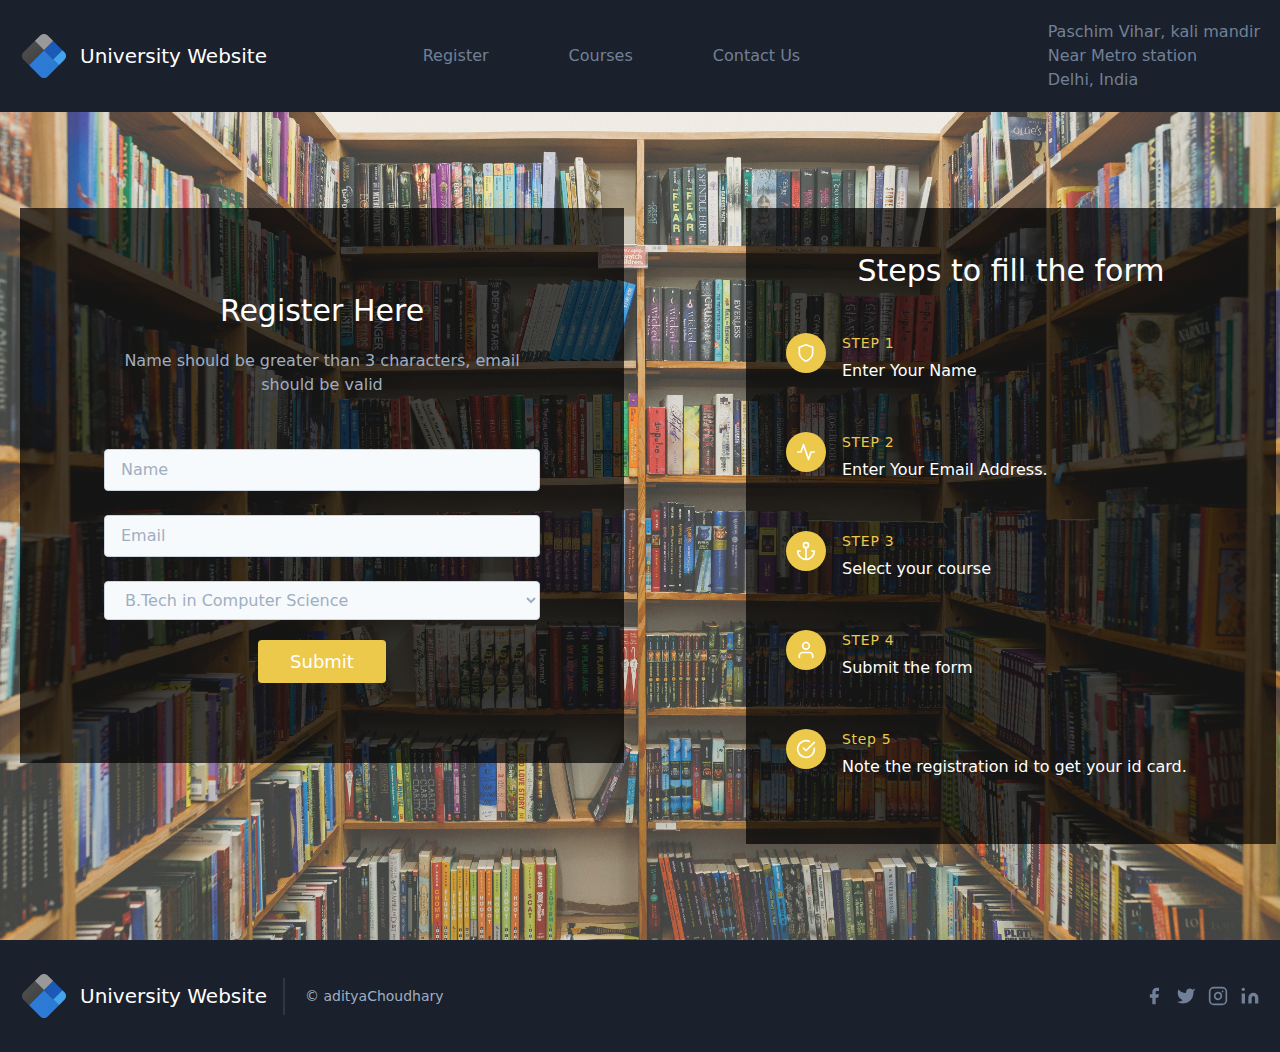
<file: registration.html>
<!DOCTYPE html>
<html lang="en">

<head>
    <meta charset="UTF-8">
    <meta name="viewport" content="width=device-width, initial-scale=1.0">
    <title>University Registration</title>
    <link rel="stylesheet" href="static/styles/myStyle.css">
    <meta name="viewport" content="user-scalable = yes">
</head>

<body>
    <!-- header -->
    <header class="text-gray-600 bg-gray-900 body-font">
        <div class="container mx-auto flex flex-wrap p-5 flex-col md:flex-row items-center">
            <a class="flex title-font font-medium items-center text-white mb-4 md:mb-0" href='index.html'>
                <?xml version="1.0" encoding="UTF-8" standalone="no" ?>
                <svg xmlns="http://www.w3.org/2000/svg" viewBox="0 0 48 48" width="48px" height="48px">
                    <path fill="#999"
                        d="M20.298,3.534L14.76,9.071l9.254,9.259l9.238-9.248l-5.548-5.548C26.68,2.511,25.34,2,24,2	S21.321,2.511,20.298,3.534z" />
                    <linearGradient id="hOUy0TvJU800mlb9m3JIDa" x1="7.527" x2="31.104" y1="16.666" y2="40.635"
                        gradientUnits="userSpaceOnUse">
                        <stop offset="0" stop-color="#4c4c4c" />
                        <stop offset=".541" stop-color="#414141" />
                        <stop offset="1" stop-color="#343434" />
                    </linearGradient>
                    <path fill="url(#hOUy0TvJU800mlb9m3JIDa)"
                        d="M14.76,9.071L3.534,20.298C2.512,21.32,2,22.66,2,24s0.511,2.68,1.534,3.702l5.562,5.562	L24.014,18.33L14.76,9.071z" />
                    <linearGradient id="hOUy0TvJU800mlb9m3JIDb" x1="24.014" x2="42.406" y1="18.253" y2="18.253"
                        gradientUnits="userSpaceOnUse">
                        <stop offset="0" stop-color="#1d59b3" />
                        <stop offset="1" stop-color="#195bbc" />
                    </linearGradient>
                    <path fill="url(#hOUy0TvJU800mlb9m3JIDb)"
                        d="M42.406,18.237l-9.154-9.155l-9.238,9.248l9.087,9.094L42.406,18.237z" />
                    <linearGradient id="hOUy0TvJU800mlb9m3JIDc" x1="33.101" x2="45.999" y1="25.743" y2="25.743"
                        gradientUnits="userSpaceOnUse">
                        <stop offset="0" stop-color="#42a3f2" />
                        <stop offset="1" stop-color="#42a4eb" />
                    </linearGradient>
                    <path fill="url(#hOUy0TvJU800mlb9m3JIDc)"
                        d="M44.467,20.298l-2.061-2.061l-9.305,9.188l5.82,5.824l5.545-5.545	c1.014-1.014,1.525-2.34,1.534-3.67C46.009,22.682,45.498,21.329,44.467,20.298z" />
                    <linearGradient id="hOUy0TvJU800mlb9m3JIDd" x1="9.096" x2="38.921" y1="32.165" y2="32.165"
                        gradientUnits="userSpaceOnUse">
                        <stop offset="0" stop-color="#3079d6" />
                        <stop offset="1" stop-color="#297cd2" />
                    </linearGradient>
                    <path fill="url(#hOUy0TvJU800mlb9m3JIDd)"
                        d="M9.096,33.264l11.202,11.202C21.321,45.489,22.661,46,24,46s2.68-0.511,3.702-1.534	l11.218-11.218L24.013,18.33L9.096,33.264z" />
                </svg>

                <span class="ml-3 text-xl">University Website</span>
            </a>
            <nav class="md:ml-auto md:mr-auto flex flex-wrap items-center text-base justify-center">
                <a class="mr-8 hover:text-white mx-12" href='registration.html'>Register</a>
                <a class="mr-8 hover:text-white mx-12" href='courses.html'>Courses</a>
                <a class="mr-8 hover:text-white mx-12" href='contactus.html'>Contact Us</a>
            </nav>
            <span class="md:ml-auto flex flex-wrap items-center text-base justify-center">

                Paschim Vihar, kali mandir
                <br />Near Metro station
                <br />Delhi, India
            </span>
        </div>
    </header>


    <!-- registration section -->
    <section class="text-gray-500 bg-white body-font" style="background-image: url(static/images/caleb-woods-fulXJYIvRi8-unsplash.jpg); background-size: cover; background-color: rgba(255,255,255,0.2);
    background-blend-mode: lighten;">
        <div class="container px-5 py-24 mx-auto">
            <div class="flex flex-wrap -mx-4 -mb-10 text-center">
                <div class="sm:w-6/12 mb-10 px-4">
                    <div class='p-20' style='background-color: rgba(0,0,0,0.7);'>
                        <div>
                            <div class="flex flex-col text-center w-full mb-12">
                                <h1 class="sm:text-3xl text-2xl font-medium title-font mb-4 text-white">Register Here
                                </h1>
                                <p>Name should be greater than 3 characters, email should be valid </p>
                            </div>
                            <form>
                                <div class="w-full mx-auto">
                                    <!-- <div class="flex flex-wrap -m-2">
                                        <div class="p-2 w-full">
                                            <input
                                                class="w-full bg-gray-800 rounded border border-gray-700 text-white focus:outline-none focus:border-indigo-500 text-base px-8 py-4"
                                                placeholder="Name" type="text">
                                        </div>
                                        <div class="p-2 w-full">
                                            <input
                                                class="w-full bg-gray-800 rounded border border-gray-700 text-white focus:outline-none focus:border-indigo-500 text-base px-4 py-2"
                                                placeholder="Email" type="email">
                                        </div>
                                        <div class="p-2 w-full">
                                            <select
                                                class="w-full bg-gray-800 rounded border border-gray-700 text-white focus:outline-none focus:border-indigo-500 text-base px-4 py-2">
                                                <option class='text-gray-500'>B.Tech in Computer Science</option>
                                                <option class='text-gray-500'>B.tech in Electrical</option>
                                                <option class='text-gray-500'>B.Tech in Mechanical</option>
                                            </select>
                                        </div>
                                        <div class="p-2 w-full">
                                            <button
                                                class="flex mx-auto text-white bg-indigo-500 border-0 py-2 px-8 focus:outline-none hover:bg-indigo-600 rounded text-lg"
                                                type='reset'>Submit</button>
                                        </div>
                                    </div> -->
                                    <div class="flex flex-wrap -m-2">
                                        <div class="p-3 w-full">
                                            <input
                                                class="w-full bg-gray-100 rounded border border-gray-400 focus:outline-none focus:border-yellow-500 text-base px-4 py-2"
                                                placeholder="Name" type="text">
                                        </div>
                                        <div class="p-3 w-full">
                                            <input
                                                class="w-full bg-gray-100 rounded border border-gray-400 focus:outline-none focus:border-yellow-500 text-base px-4 py-2"
                                                placeholder="Email" type="email">
                                        </div>
                                        <div class="p-3 w-full">
                                            <select
                                                class="w-full bg-gray-100 rounded border border-gray-400 focus:outline-none focus:border-yellow-500 text-base px-4 py-2">
                                                <option class='text-gray-500'>B.Tech in Computer Science</option>
                                                <option class='text-gray-500'>B.tech in Electrical</option>
                                                <option class='text-gray-500'>B.Tech in Mechanical</option>
                                            </select>
                                        </div>
                                        <div class="p-2 w-full">
                                            <button
                                                class="flex mx-auto text-white bg-yellow-500 border-0 py-2 px-8 focus:outline-none hover:bg-yellow-600 rounded text-lg"
                                                type='reset'>Submit</button>
                                        </div>
                                    </div>
                                </div>
                            </form>
                        </div>
                    </div>



                </div>
                <div class="sm:w-1/12">
                </div>

                <div class="sm:w-5/12 mb-10 p-10 text-gray-500 body-font" style='background-color: rgba(0,0,0,0.7);'>
                    <h1 class="sm:text-3xl text-2xl font-medium title-font mb-4 text-white">Steps to fill the form</h1>
                    
                    <div class="flex flex-wrap w-full text-left">
                        <div class="w-full md:pr-10 md:py-6">
                            <div class="flex relative pb-12">
                                <div
                                    class="flex-shrink-0 w-10 h-10 rounded-full bg-yellow-500 inline-flex items-center justify-center text-white relative z-10">
                                    <svg fill="none" stroke="currentColor" stroke-linecap="round"
                                        stroke-linejoin="round" stroke-width="2" class="w-5 h-5" viewBox="0 0 24 24">
                                        <path d="M12 22s8-4 8-10V5l-8-3-8 3v7c0 6 8 10 8 10z"></path>
                                    </svg>
                                </div>
                                <div class="flex-grow pl-4">
                                    <h2 class="font-medium title-font text-sm text-yellow-500 mb-1 tracking-wider">STEP 1
                                    </h2>
                                    <p class="leading-relaxed text-white">Enter Your Name</p>
                                </div>
                            </div>
                            <div class="flex relative pb-12">
                                <div
                                    class="flex-shrink-0 w-10 h-10 rounded-full bg-yellow-500 inline-flex items-center justify-center text-white relative z-10">
                                    <svg fill="none" stroke="currentColor" stroke-linecap="round"
                                        stroke-linejoin="round" stroke-width="2" class="w-5 h-5" viewBox="0 0 24 24">
                                        <path d="M22 12h-4l-3 9L9 3l-3 9H2"></path>
                                    </svg>
                                </div>
                                <div class="flex-grow pl-4">
                                    <h2 class="font-medium title-font text-sm text-yellow-500 mb-1 tracking-wider">STEP 2
                                    </h2>
                                    <p class="leading-relaxed text-white">Enter Your Email Address.</p>
                                </div>
                            </div>
                            <div class="flex relative pb-12">
                                <div
                                    class="flex-shrink-0 w-10 h-10 rounded-full bg-yellow-500 inline-flex items-center justify-center text-white relative z-10">
                                    <svg fill="none" stroke="currentColor" stroke-linecap="round"
                                        stroke-linejoin="round" stroke-width="2" class="w-5 h-5" viewBox="0 0 24 24">
                                        <circle cx="12" cy="5" r="3"></circle>
                                        <path d="M12 22V8M5 12H2a10 10 0 0020 0h-3"></path>
                                    </svg>
                                </div>
                                <div class="flex-grow pl-4">
                                    <h2 class="font-medium title-font text-sm text-yellow-500 mb-1 tracking-wider">STEP 3
                                    </h2>
                                    <p class="leading-relaxed text-white">Select your course</p>
                                </div>
                            </div>
                            <div class="flex relative pb-12">
                                <div
                                    class="flex-shrink-0 w-10 h-10 rounded-full bg-yellow-500 inline-flex items-center justify-center text-white relative z-10">
                                    <svg fill="none" stroke="currentColor" stroke-linecap="round"
                                        stroke-linejoin="round" stroke-width="2" class="w-5 h-5" viewBox="0 0 24 24">
                                        <path d="M20 21v-2a4 4 0 00-4-4H8a4 4 0 00-4 4v2"></path>
                                        <circle cx="12" cy="7" r="4"></circle>
                                    </svg>
                                </div>
                                <div class="flex-grow pl-4">
                                    <h2 class="font-medium title-font text-sm text-yellow-500 mb-1 tracking-wider">STEP 4
                                    </h2>
                                    <p class="leading-relaxed text-white">Submit the form</p>
                                </div>
                            </div>
                            <div class="flex relative">
                                <div
                                    class="flex-shrink-0 w-10 h-10 rounded-full bg-yellow-500 inline-flex items-center justify-center text-white relative z-10">
                                    <svg fill="none" stroke="currentColor" stroke-linecap="round"
                                        stroke-linejoin="round" stroke-width="2" class="w-5 h-5" viewBox="0 0 24 24">
                                        <path d="M22 11.08V12a10 10 0 11-5.93-9.14"></path>
                                        <path d="M22 4L12 14.01l-3-3"></path>
                                    </svg>
                                </div>
                                <div class="flex-grow pl-4">
                                    <h2 class="font-medium title-font text-sm text-yellow-500 mb-1 tracking-wider">Step 5
                                    </h2>
                                    <p class="leading-relaxed text-white">Note the registration id to get your id card.</p>
                                </div>
                            </div>
                        </div>
                    </div>
                </div>
            </div>
        </div>
    </section>

    <!-- footer -->
    <footer class="text-gray-500 bg-gray-900 body-font">
        <div class="container px-5 py-8 mx-auto flex items-center sm:flex-row flex-col">
            <a class="flex title-font font-medium items-center md:justify-start justify-center text-white">
                <svg xmlns="http://www.w3.org/2000/svg" viewBox="0 0 48 48" width="48px" height="48px">
                    <path fill="#999"
                        d="M20.298,3.534L14.76,9.071l9.254,9.259l9.238-9.248l-5.548-5.548C26.68,2.511,25.34,2,24,2	S21.321,2.511,20.298,3.534z" />
                    <linearGradient id="hOUy0TvJU800mlb9m3JIDa" x1="7.527" x2="31.104" y1="16.666" y2="40.635"
                        gradientUnits="userSpaceOnUse">
                        <stop offset="0" stop-color="#4c4c4c" />
                        <stop offset=".541" stop-color="#414141" />
                        <stop offset="1" stop-color="#343434" />
                    </linearGradient>
                    <path fill="url(#hOUy0TvJU800mlb9m3JIDa)"
                        d="M14.76,9.071L3.534,20.298C2.512,21.32,2,22.66,2,24s0.511,2.68,1.534,3.702l5.562,5.562	L24.014,18.33L14.76,9.071z" />
                    <linearGradient id="hOUy0TvJU800mlb9m3JIDb" x1="24.014" x2="42.406" y1="18.253" y2="18.253"
                        gradientUnits="userSpaceOnUse">
                        <stop offset="0" stop-color="#1d59b3" />
                        <stop offset="1" stop-color="#195bbc" />
                    </linearGradient>
                    <path fill="url(#hOUy0TvJU800mlb9m3JIDb)"
                        d="M42.406,18.237l-9.154-9.155l-9.238,9.248l9.087,9.094L42.406,18.237z" />
                    <linearGradient id="hOUy0TvJU800mlb9m3JIDc" x1="33.101" x2="45.999" y1="25.743" y2="25.743"
                        gradientUnits="userSpaceOnUse">
                        <stop offset="0" stop-color="#42a3f2" />
                        <stop offset="1" stop-color="#42a4eb" />
                    </linearGradient>
                    <path fill="url(#hOUy0TvJU800mlb9m3JIDc)"
                        d="M44.467,20.298l-2.061-2.061l-9.305,9.188l5.82,5.824l5.545-5.545	c1.014-1.014,1.525-2.34,1.534-3.67C46.009,22.682,45.498,21.329,44.467,20.298z" />
                    <linearGradient id="hOUy0TvJU800mlb9m3JIDd" x1="9.096" x2="38.921" y1="32.165" y2="32.165"
                        gradientUnits="userSpaceOnUse">
                        <stop offset="0" stop-color="#3079d6" />
                        <stop offset="1" stop-color="#297cd2" />
                    </linearGradient>
                    <path fill="url(#hOUy0TvJU800mlb9m3JIDd)"
                        d="M9.096,33.264l11.202,11.202C21.321,45.489,22.661,46,24,46s2.68-0.511,3.702-1.534	l11.218-11.218L24.013,18.33L9.096,33.264z" />
                </svg>
                <span class="ml-3 text-xl">University Website</span>
            </a>
            <p class="text-sm text-gray-600 sm:ml-4 sm:pl-4 sm:border-l-2 sm:border-gray-800 sm:py-2 sm:mt-0 mt-4">
                <a href="mailto:adi20gamer@gmail.com" class="text-gray-500 ml-1" target="_blank"
                    rel="noopener noreferrer">&copy; adityaChoudhary</a>
            </p>
            <span class="inline-flex sm:ml-auto sm:mt-0 mt-4 justify-center sm:justify-start">
                <a href="https://www.facebook.com/" class="text-gray-600">
                    <svg fill="currentColor" stroke-linecap="round" stroke-linejoin="round" stroke-width="2"
                        class="w-5 h-5" viewBox="0 0 24 24">
                        <path d="M18 2h-3a5 5 0 00-5 5v3H7v4h3v8h4v-8h3l1-4h-4V7a1 1 0 011-1h3z"></path>
                    </svg>
                </a>
                <a href="https://twitter.com/" class="ml-3 text-gray-600">
                    <svg fill="currentColor" stroke-linecap="round" stroke-linejoin="round" stroke-width="2"
                        class="w-5 h-5" viewBox="0 0 24 24">
                        <path
                            d="M23 3a10.9 10.9 0 01-3.14 1.53 4.48 4.48 0 00-7.86 3v1A10.66 10.66 0 013 4s-4 9 5 13a11.64 11.64 0 01-7 2c9 5 20 0 20-11.5a4.5 4.5 0 00-.08-.83A7.72 7.72 0 0023 3z">
                        </path>
                    </svg>
                </a>
                <a href="https://www.instagram.com/" class="ml-3 text-gray-600">
                    <svg fill="none" stroke="currentColor" stroke-linecap="round" stroke-linejoin="round"
                        stroke-width="2" class="w-5 h-5" viewBox="0 0 24 24">
                        <rect width="20" height="20" x="2" y="2" rx="5" ry="5"></rect>
                        <path d="M16 11.37A4 4 0 1112.63 8 4 4 0 0116 11.37zm1.5-4.87h.01"></path>
                    </svg>
                </a>
                <a href="https://in.linkedin.com//" class="ml-3 text-gray-600">
                    <svg fill="currentColor" stroke="currentColor" stroke-linecap="round" stroke-linejoin="round"
                        stroke-width="0" class="w-5 h-5" viewBox="0 0 24 24">
                        <path stroke="none"
                            d="M16 8a6 6 0 016 6v7h-4v-7a2 2 0 00-2-2 2 2 0 00-2 2v7h-4v-7a6 6 0 016-6zM2 9h4v12H2z">
                        </path>
                        <circle cx="4" cy="4" r="2" stroke="none"></circle>
                    </svg>
                </a>
            </span>
        </div>
    </footer>
</body>

</html>
</file>
